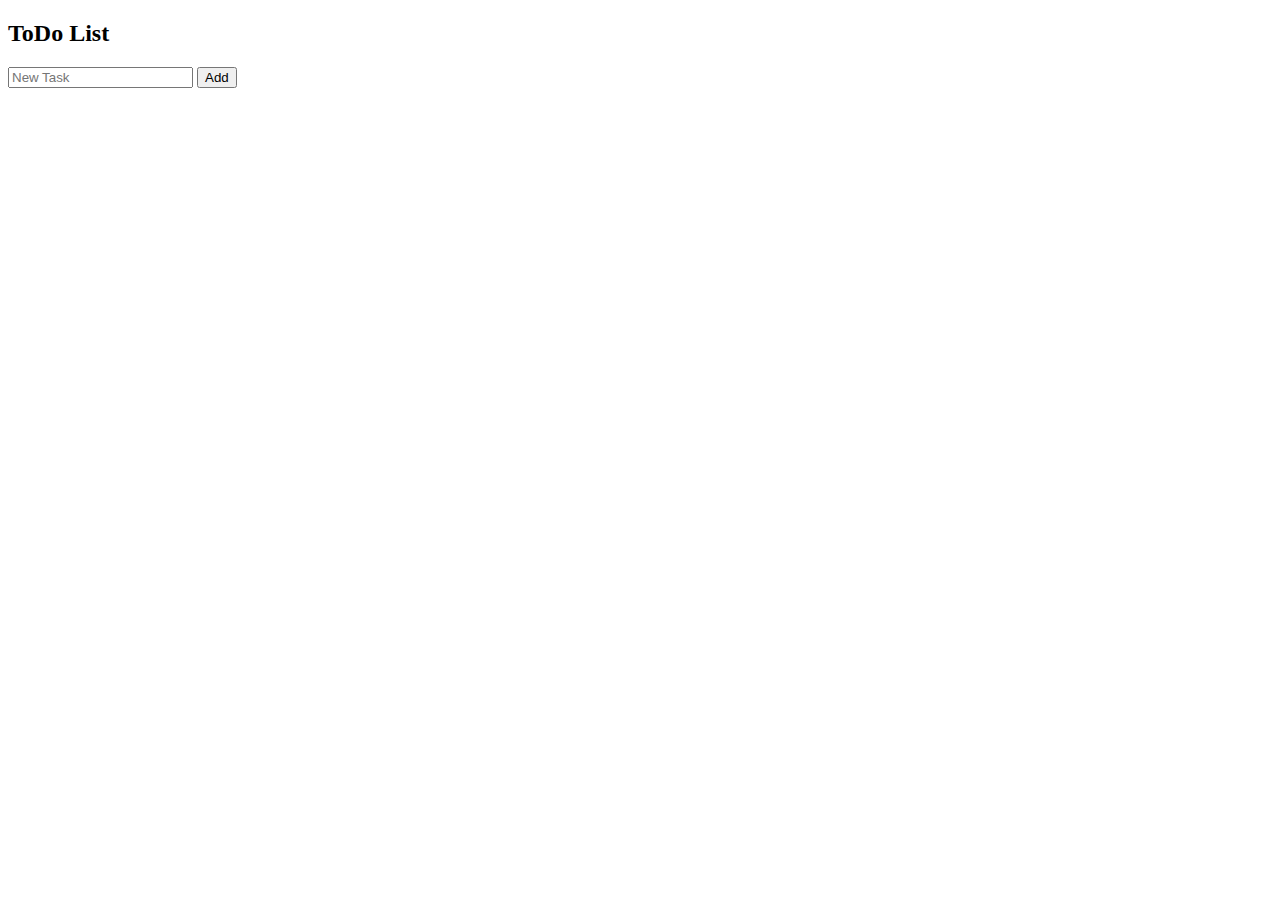
<file: week3_2/index.html>
<!DOCTYPE html>
<html lang="en">
  <head>
    <meta charset="UTF-8" />
    <title>TODO List</title>
    <link rel="stylesheet" href="style.css" />
  </head>
  <body>
    <h2>ToDo List</h2>
    <form id="todo-form">
      <input type="text" placeholder="New Task" required />
      <button>Add</button>
    </form>
    <ul id="todo-list"></ul>
    <script src="todo.js"></script>
  </body>
</html>
</file>
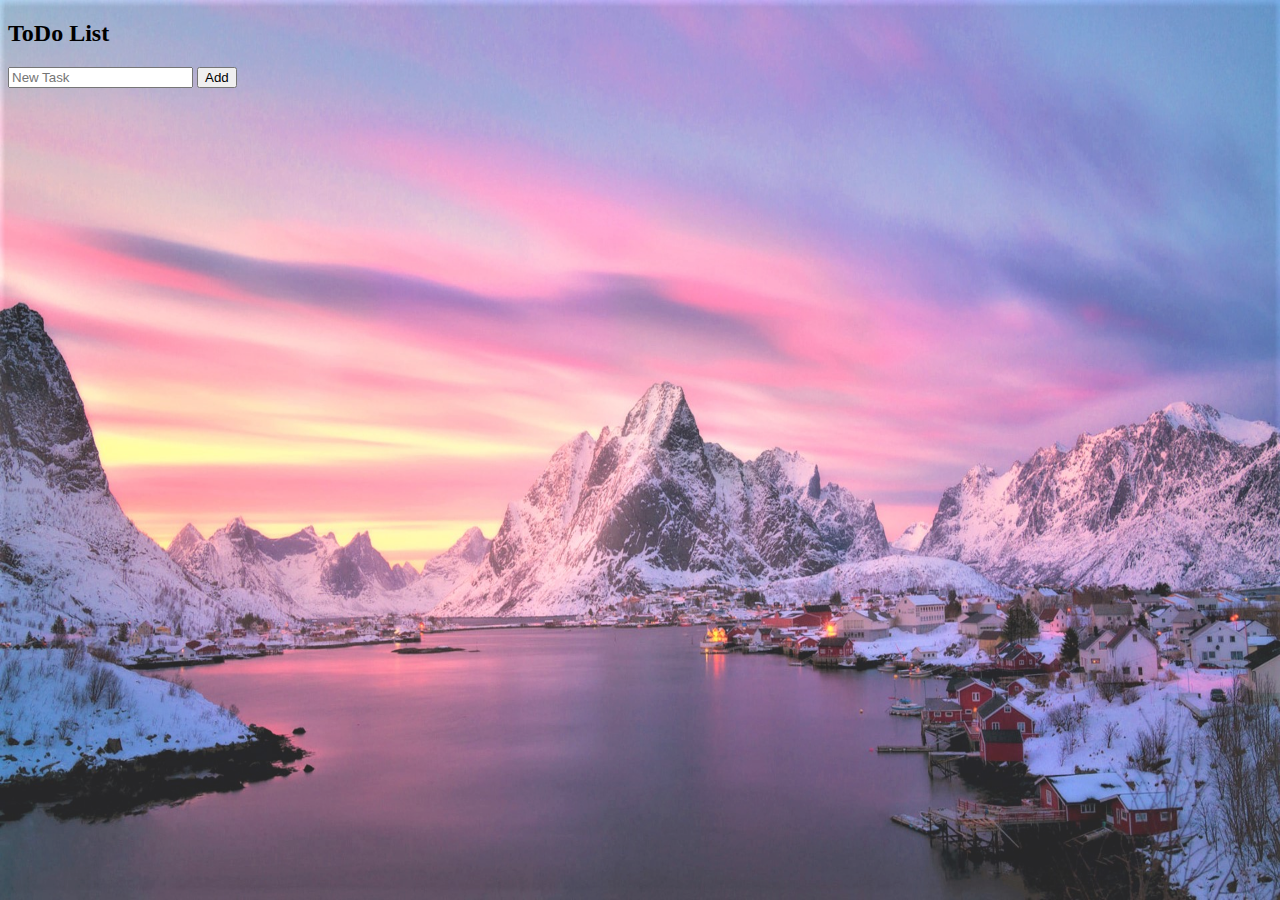
<file: week4_1/index.html>
<!DOCTYPE html>
<html lang="en">
  <head>
    <meta charset="UTF-8" />
    <title>ToDo List</title>
    <link rel="stylesheet" href="style.css" />
  </head>
  <body>
    <img id="background" src="myPic.jpeg" />
    <h2>ToDo List</h2>
    <h3 id="clock"></h3>

    <form id="todo-form">
      <input type="text" placeholder="New Task" required />
      <button>Add</button>
    </form>

    <ul id="todo-list"></ul>

    <ul id="todo-list-done"></ul>

    <script src="todo.js"></script>
  </body>
</html>
</file>
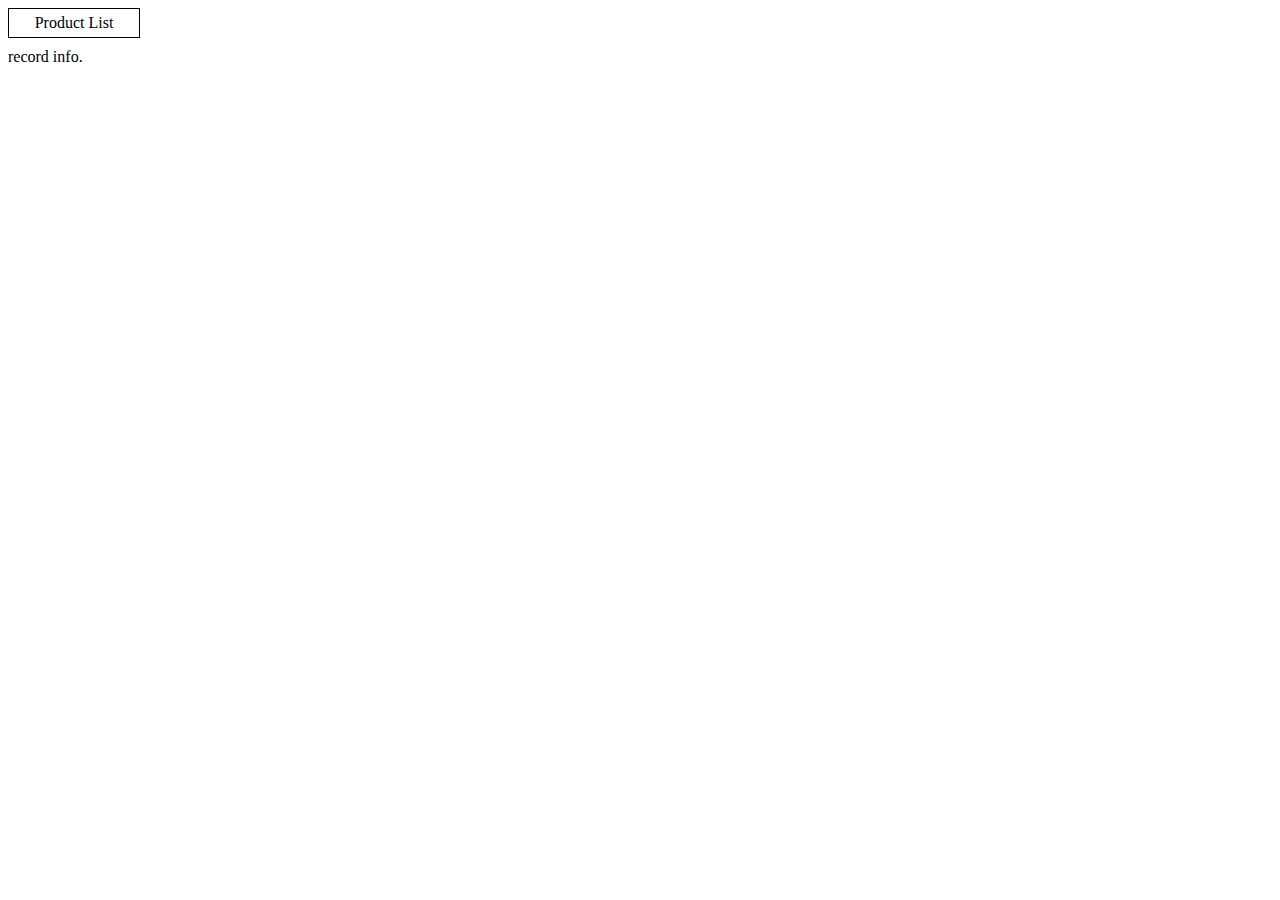
<file: week4_2/index.html>
<!DOCTYPE html>
<html lang="en">
  <head>
    <meta charset="UTF-8" />
    <title>Smart Drop Down Menu</title>
    <link rel="stylesheet" href="style.css" />
  </head>
  <body>
    <!-- 드롭다운 메뉴 -->
    <div class="dropdown_menu_smart">
      <!-- 드롭다운 메뉴 제목 -->
      <div class="title">Product List</div>
      <!-- 드롭다운 메뉴 리스트 -->
      <div class="menu hide">
        <div class="option" id="list1">Mac</div>
        <div class="option" id="list2">MacBook</div>
        <div class="option" id="list3">iPhone</div>
        <div class="option" id="list4">iPad</div>
        <div class="option" id="list5">Watch</div>
        <div class="option" id="list6">AirPods</div>
      </div>
    </div>
    <!-- 마우스 이동 기록 -->
    <div id="mouse_movement_record">record info.</div>
    <script src="DropDownMenu_Smart.js"></script>
  </body>
</html>
</file>
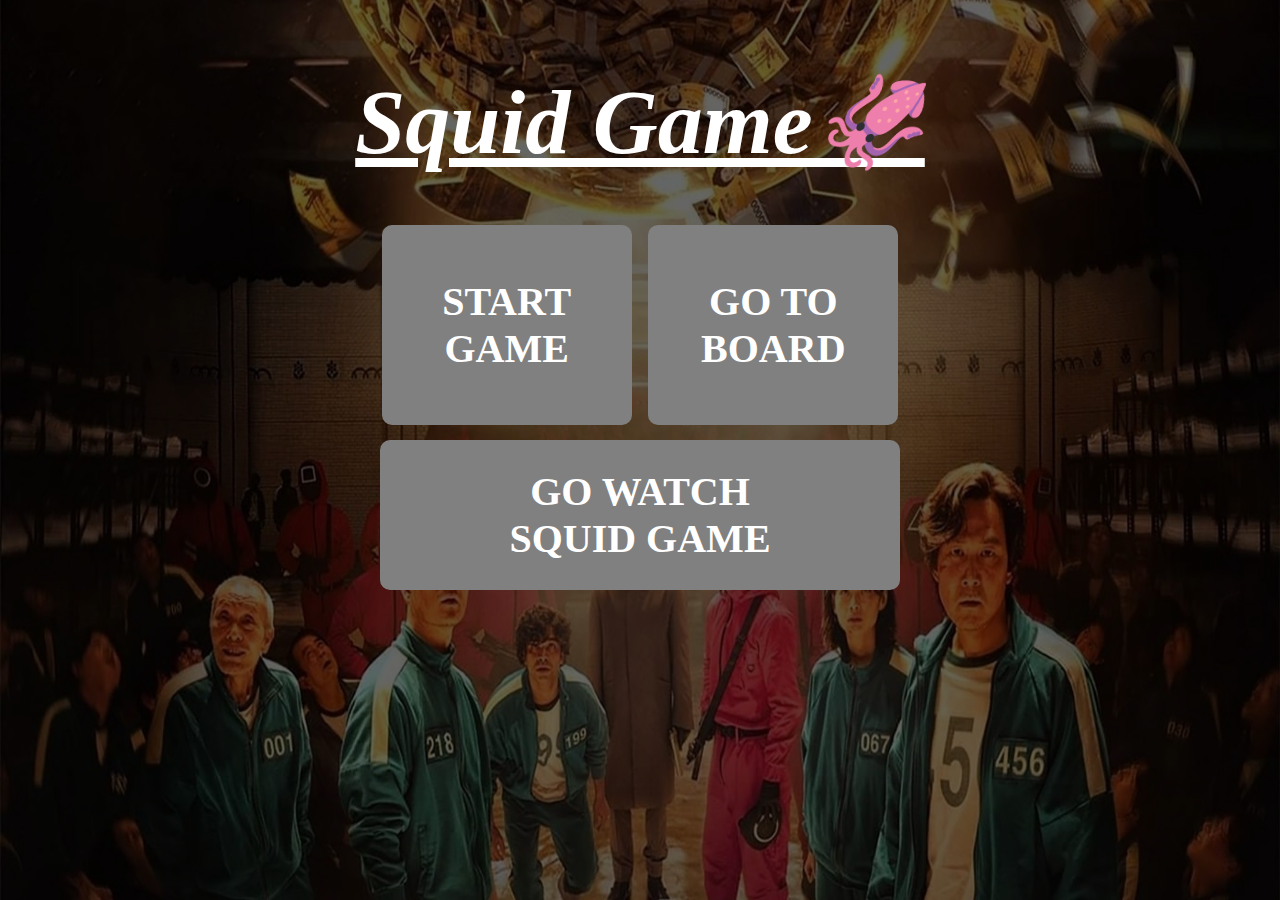
<file: week5/index.html>
<!DOCTYPE html>
<html lang="en">
  <head>
    <meta charset="UTF-8" />
    <link rel="shortcut icon" href="#" />

    <title>Main</title>
    <link rel="stylesheet" href="style.css" />
  </head>
  <body class="main_body">
    <img id="background_main" src="img/mainpage.jpeg" />
    <h1 class="main_title"><u>Squid Game🦑</u></h1>
    <div class="main_middle">
      <div class="main_menu">
        <a class="menu_main_btn" id="btn1" href="pickCharacter.html">
          <span class="menu_main_btn_text">START<br />GAME</span>
        </a>
        <a class="menu_main_btn" id="btn2" href="scoreBoard.html">
          <span class="menu_main_btn_text">GO TO<br />BOARD</span>
        </a>
      </div>
      <div class="main_menu_bottom">
        <a class="menu_main_bottom_btn" id="btn3" href="https://www.netflix.com">
          <span class="menu_main_btn_text">GO WATCH<br />SQUID GAME</span>
        </a>
      </div>
    </div>
    <script src="source/index.js"></script>
  </body>
</html>
</file>
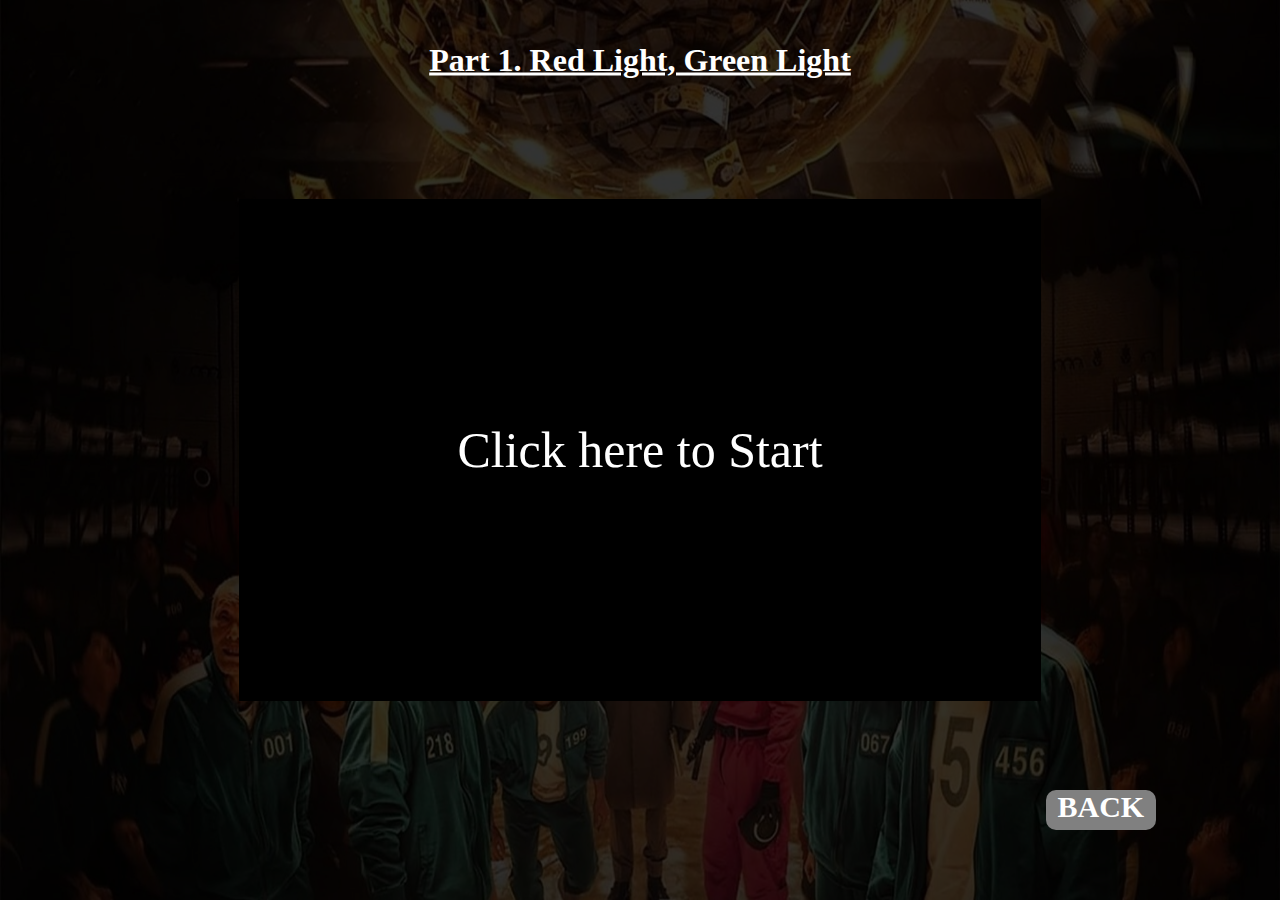
<file: week5/game1.html>
<!DOCTYPE html>
<html lang="en">
  <head>
    <meta charset="UTF-8" />
    <link rel="shortcut icon" href="#" />
    <title>SquidGame1</title>
    <link rel="stylesheet" href="style.css" />
  </head>
  <body class="game1_body">
    <img id="background_inside" src="img/mainpage.jpeg" />
    <h1 class="game_title"><u>Part 1. Red Light, Green Light</u></h1>
    <div class="time_left"></div>
    <canvas class="canvas"></canvas>
    <span class="start_btn">Click here to Start</span>

    <div class="mission_success hidden">
      <a class="game_btn" id="gameBtn1" href="game2.html">
        <span class="game_btn_text">Next Game</span>
      </a>
      <a class="game_btn" id="gameBtn2" href="game1.html">
        <span class="game_btn_text">Retry</span>
      </a>
    </div>

    <div class="mission_fail hidden">
      <a class="game_btn" id="gameBtn3" href="scoreBoard.html">
        <span class="game_btn_text">To Board</span>
      </a>
      <a class="game_btn" id="gameBtn4" href="game1.html">
        <span class="game_btn_text">Retry</span>
      </a>
    </div>

    <div class="scoreBoard_bottom_view">
      <a class="scoreBoard_btn" href="pickCharacter.html">
        <span class="scoreBoard_btn_text">BACK</span>
      </a>
    </div>
    <script src="source/game1.js"></script>
    <!-- <script type="moudle" src="source/pickCharacter.js"></script> -->
  </body>
</html>
</file>
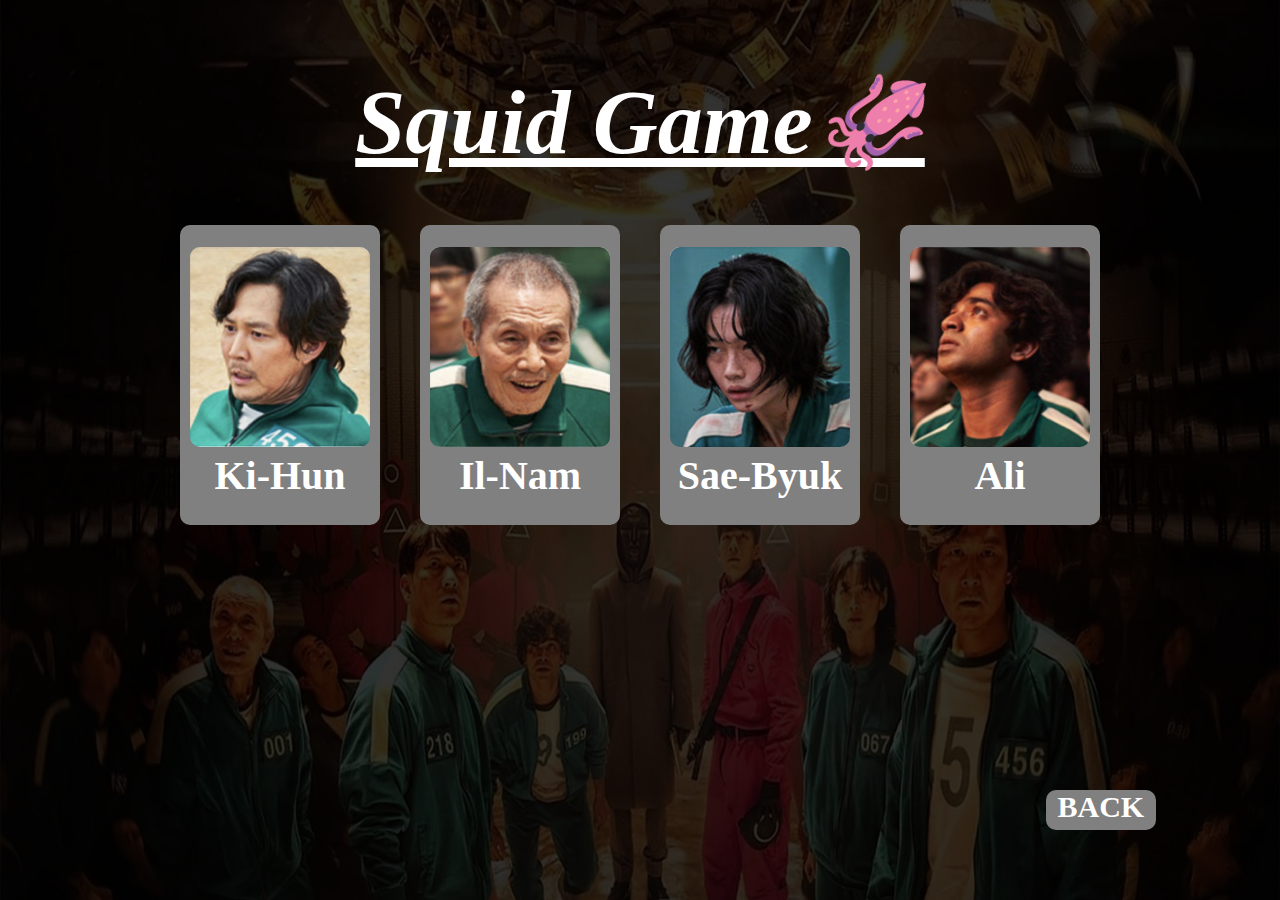
<file: week5/pickCharacter.html>
<!DOCTYPE html>
<html lang="en">
    <head>
        <meta charset="UTF-8" />
        <link rel="shortcut icon" href="#" />

        <title>Squid Game</title>
        <link rel="stylesheet" href="style.css" />
    </head>
    <body class="pickCharacter_body">
        <img id="background_inside" src="img/mainpage.jpeg" />
        <h1 class="main_title"><u>Squid Game🦑</u></h1>
        <div class="main_middle">
            <div class="pickCharacter_menu">
                <a class="pickCharacter_btn" id="btn1" href="game1.html">
                    <img id="character" src="./img/kihun.jpeg" />
                    <span class="menu_main_btn_text">Ki-Hun</span>
                </a>
                <a class="pickCharacter_btn" id="btn2" href="game1.html">
                    <img id="character" src="./img/ilnam.jpeg" />
                    <span class="menu_main_btn_text">Il-Nam</span>
                </a>
                <a class="pickCharacter_btn" id="btn3" href="game1.html">
                    <img id="character" src="./img/saebyuk.jpeg" />
                    <span class="menu_main_btn_text">Sae-Byuk</span>
                </a>
                <a class="pickCharacter_btn" id="btn4" href="game1.html">
                    <img id="character" src="./img/ali.jpeg" />
                    <span class="menu_main_btn_text">Ali</span>
                </a>
            </div>
        </div>
        <div class="scoreBoard_bottom_view">
            <a class="scoreBoard_btn" id="btn_back" href="index.html">
                <span class="scoreBoard_btn_text">BACK</span>
            </a>
        </div>
        <script src="source/pickCharacter.js"></script>
    </body>
</html>
</file>
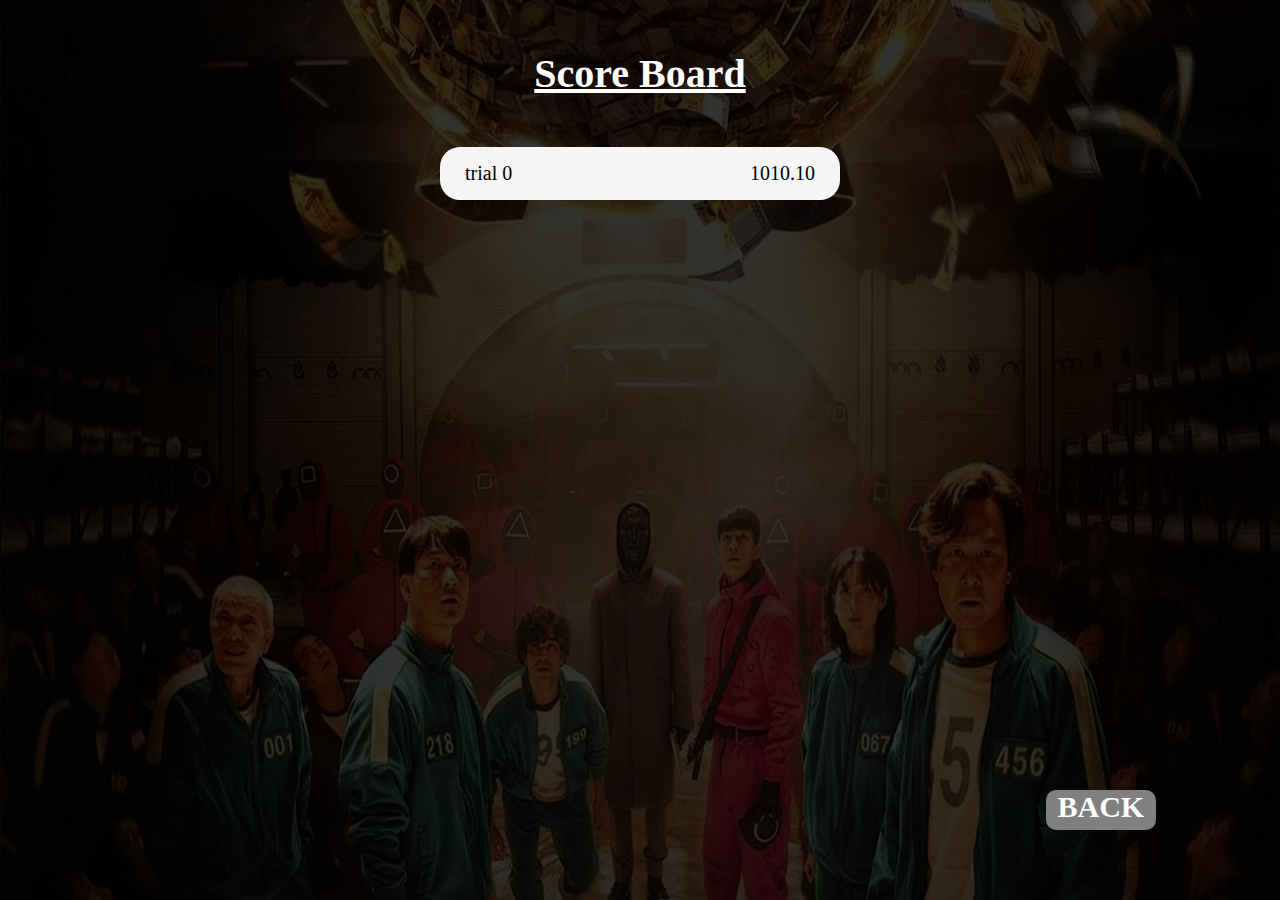
<file: week5/scoreBoard.html>
<!DOCTYPE html>
<html lang="en">
  <head>
    <meta charset="UTF-8" />
    <link rel="shortcut icon" href="#" />

    <title>Score Board</title>
    <link rel="stylesheet" href="style.css" />
  </head>
  <body class="scoreBoard_body">
    <img id="background_inside" src="img/mainpage.jpeg" />
    <h1 class="scoreBoard_title"><u>Score Board</u></h1>
    <div class="scoreBoard_main">
      <div class="scoreBoard_table">
        <div class="scoreBoard_list">
          <span class="scoreBoard_list_text">trial 0</span>
          <span class="scoreBoard_list_text">1010.10</span>
        </div>
      </div>
    </div>
    <div class="scoreBoard_bottom_view">
      <a class="scoreBoard_btn" id="btn1" href="index.html">
        <span class="scoreBoard_btn_text">BACK</span>
      </a>
    </div>
    <script src="source/scoreBoard.js"></script>
  </body>
</html>
</file>
<file: week3_2/style.css>
.todo_checked {
  text-decoration: line-through;
}

.todo_list {
  list-style-type: none;
}
</file>
<file: week4_1/style.css>
* {
  padding: 50;
  margin: 50;
}

#background {
  position: absolute;
  width: 100%;
  height: 100%;
  left: 0px;
  top: 0px;
  right: 0px;
  bottom: 0px;
  z-index: -1;
  opacity: 85%;
}

/* h2 {
  padding: 50px 10px 10px;
}

#todo-form {
  padding: 10px 10px 10px;
}

#todo-list {
  padding: 0px 30px;
} */

.todo_checked {
  text-decoration: line-through;
}

.todo_list {
  list-style-type: none;
}

.todo_list_done {
  list-style-type: none;
}

li span {
  display: inline-block;
  overflow-wrap: break-word;
  border-radius: 5px;
}

li span:hover {
  background-color: white;
}

.todo_focusin {
  background-color: white;
}

.todo_focusout {
  background-color: none;
}
</file>
<file: week4_2/style.css>
* {
  padding: 50;
  margin: 50;
}

.hide {
  max-height: 0 !important;
}

.dropdown_menu_smart {
  border: 1px solid black;
  width: 130px;
  margin-bottom: 10px;
  flex-direction: column;
  justify-content: center;
  align-items: center;
}

.dropdown_menu_smart .title {
  /* border: 1px solid black; */
  padding: 5px;
  width: 120px;
  text-align: center;
}

.dropdown_menu_smart .title:hover {
  background-color: rgb(164, 164, 252);
  color: white;
}

.dropdown_menu_smart .menu {
  /* border: 1px solid black; */
  transition: max-height 0.5s ease-out;
  max-height: 250px;
  overflow: hidden;
}

.dropdown_menu_smart .menu .option {
  /* border: 1px solid black; */
  margin: 5px;
  padding: 5px;
  background-color: rgb(164, 164, 252);
  color: white;
  text-align: center;
}
</file>
<file: week5/style.css>
* {
  padding: 0;
  margin: 0;
  font-family: fantasy;
}

/***************************** index.html *****************************/
#background_main {
  position: absolute;
  width: 100%;
  height: 100%;
  left: 0px;
  top: 0px;
  right: 0px;
  bottom: 0px;
  z-index: -1;
  opacity: 40%;
}

body {
  background-color: black;
}

.main_title {
  font-size: 90px;
  font-style: italic;
  color: white;
  border-radius: 50px;
  margin-top: 70px;
  margin-bottom: 50px;
}

.main_body {
  display: flex;
  flex-direction: column;
  align-items: center;
}

.main_middle {
  display: flex;
  flex-direction: column;
  align-items: center;
}

.main_menu {
  width: 550px;
  display: flex;
  justify-content: space-evenly;
  text-align: center;
}

.main_menu_bottom {
  width: 550px;
  display: flex;
  justify-content: space-evenly;
  text-align: center;
  margin-top: 15px;
}

a:visited {
  color: black;
  text-decoration: none;
}
a:hover {
  background-color: lightgray;
}
a:link {
  text-decoration: none;
}

.menu_main_btn {
  display: flex;
  align-items: center;
  justify-content: center;
  background: gray;
  border-radius: 10px;
  width: 250px;
  height: 200px;
}

.menu_main_bottom_btn {
  display: flex;
  align-items: center;
  justify-content: center;
  background: gray;
  border-radius: 10px;
  width: 520px;
  height: 150px;
}

.menu_main_btn_text {
  color: white;
  font-weight: bold;
  font-size: 40px;
  padding: 5px;
  border-style: none;
}

input:hover {
  background-color: lightgray;
}

/***************************** pickCharacter.html *****************************/
.pickCharacter_body {
  display: flex;
  flex-direction: column;
  align-items: center;
}

.pickCharacter_menu {
  width: 1000px;
  display: flex;
  justify-content: space-evenly;
  text-align: center;
}

.pickCharacter_btn {
  display: flex;
  flex-direction: column;
  align-items: center;
  justify-content: center;
  background: gray;
  border-radius: 10px;
  width: 200px;
  height: 300px;
}

#character {
  width: 180px;
  height: 200px;
  border-radius: 10px;
  border-color: black;
}
/***************************** game1.html *****************************/
#background_inside {
  position: absolute;
  width: 100%;
  height: 100%;
  left: 0px;
  top: 0px;
  right: 0px;
  bottom: 0px;
  z-index: -1;
  opacity: 20%;
}

.game_title {
  width: 500px;
  text-align: center;
  margin-top: 15px;
  color: white;
  position: absolute;
  left: 50%;
  top: 5%;
  transform: translate(-50%, -50%);
}

.time_left {
  width: 290px;
  color: white;
  margin-top: 10px;
  text-align: center;
  font-weight: bold;
  font-size: large;
  position: absolute;
  left: 50%;
  top: 12%;
  transform: translate(-50%, -50%);
}

.canvas {
  width: 800px;
  height: 500px;
  border: 1px solid black;
  background: black;
  position: absolute;
  left: 50%;
  top: 50%;
  transform: translate(-50%, -50%);
}

.fontcolor_red {
  color: red;
}

.hidden {
  visibility: hidden;
}

.start_btn {
  font-size: 50px;
  position: absolute;
  left: 50%;
  top: 50%;
  transform: translate(-50%, -50%);
  color: white;
}

.mission_success {
  width: 600px;
  display: flex;
  justify-content: space-evenly;
  text-align: center;
  font-size: 50px;
  position: absolute;
  left: 50%;
  top: 50%;
  transform: translate(-50%, -50%);
}

.mission_fail {
  width: 600px;
  display: flex;
  justify-content: space-evenly;
  text-align: center;
  font-size: 50px;
  position: absolute;
  left: 50%;
  top: 50%;
  transform: translate(-50%, -50%);
}

.game_btn {
  display: flex;
  align-items: center;
  justify-content: center;
  background: gray;
  border-radius: 10px;
  width: 200px;
  height: 80px;
}

.game_btn_text {
  color: white;
  font-size: 35px;
  display: flex;
  align-items: center;
  justify-content: center;
}

/***************************** game2.html *****************************/
.part2 {
  color: white;
  font-size: 50px;
  margin-bottom: 20px;
}

/***************************** scoreBoard.html *****************************/
.scoreBoard_title {
  font-size: 40px;
  color: white;
  width: 300px;
  font-weight: bolder;
  text-align: center;
  margin-top: 50px;
  border-radius: 10px;
}

.scoreBoard_body {
  display: flex;
  flex-direction: column;
  align-items: center;
}

.scoreBoard_main {
  margin-top: 50px;
  display: flex;
  align-items: center;
  justify-content: center;
  background-color: whitesmoke;
  width: 400px;
  text-align: center;
  border-radius: 20px;
}

.scoreBoard_btn {
  display: flex;
  justify-content: center;
  background: gray;
  border-radius: 10px;
  width: 220px;
  height: 40px;
}

.scoreBoard_btn_text {
  color: white;
  font-weight: bold;
  font-size: 30px;
  border-style: none;
}

.scoreBoard_list {
  width: 350px;
  display: flex;
  justify-content: space-between;
  margin-top: 15px;
  margin-bottom: 15px;
}

.scoreBoard_list_text {
  font-size: 20px;
}

.scoreBoard_bottom_view {
  width: 110px;
  display: flex;
  position: absolute;
  left: 86%;
  top: 90%;
  transform: translate(-50%, -50%);
}
</file>
